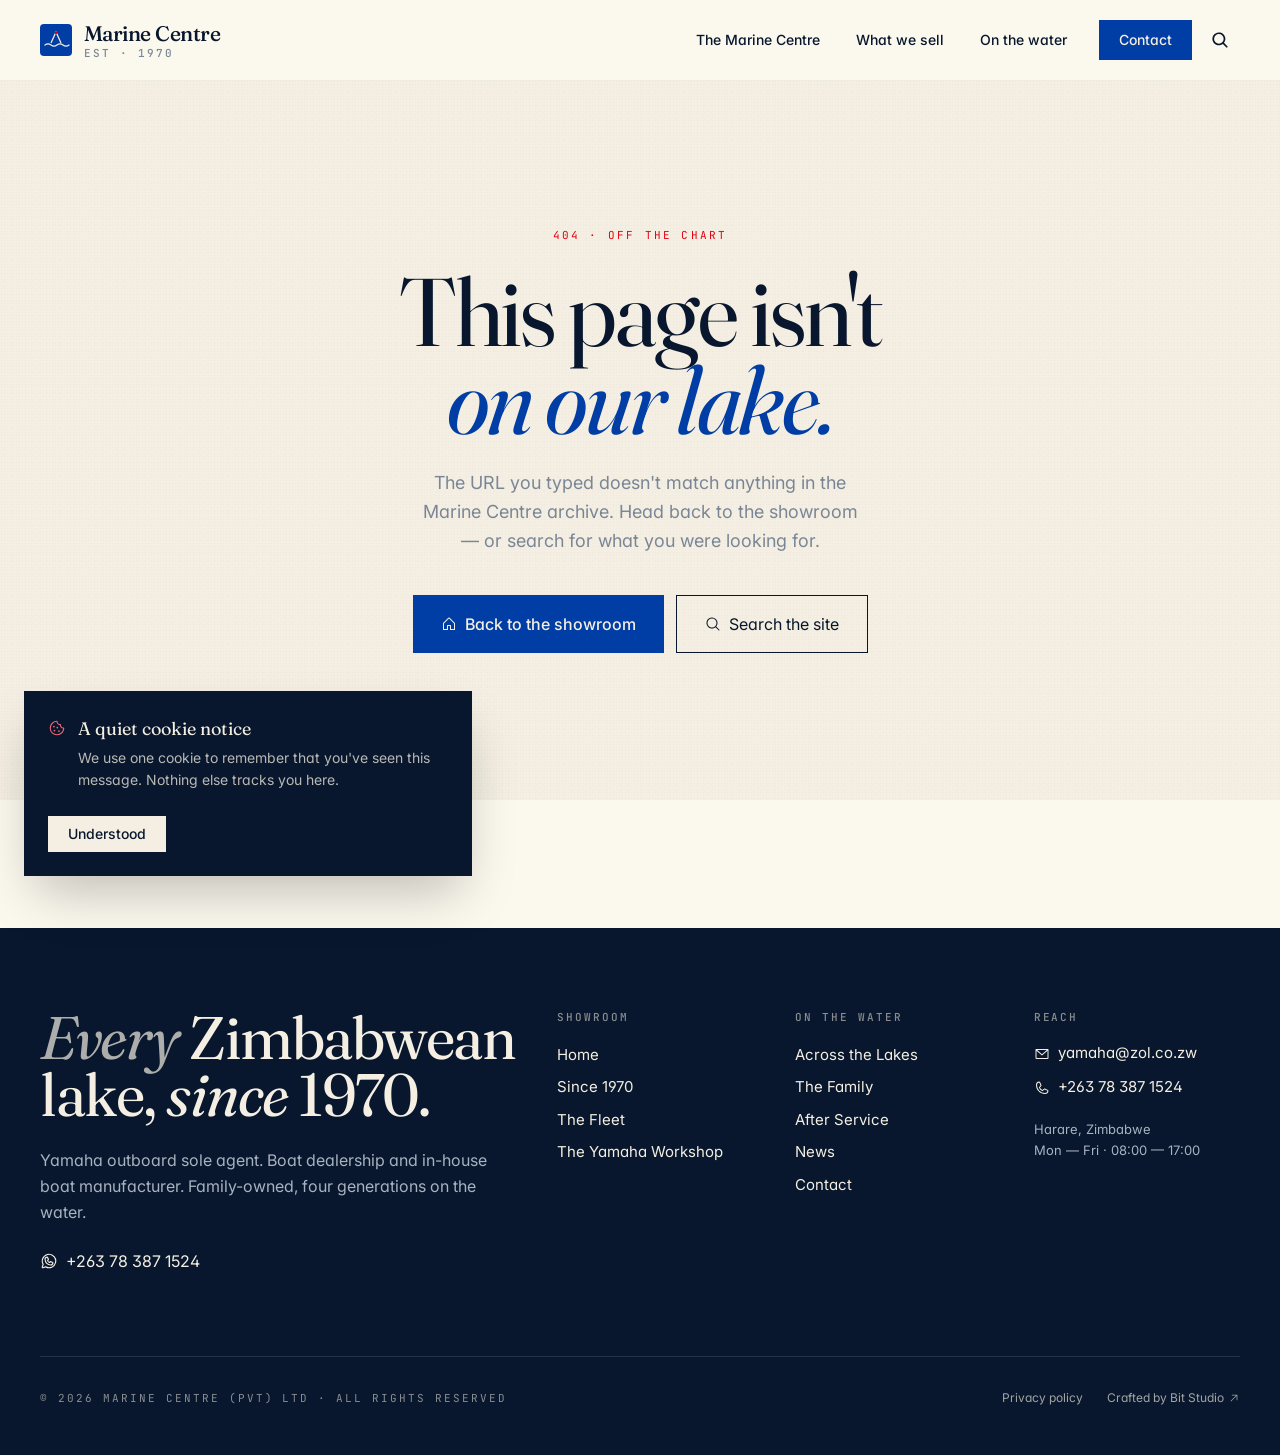
<file: index.html>
<!DOCTYPE html>
<html lang="en">
  <head>
    <meta charset="UTF-8" />
    <link rel="icon" type="image/svg+xml" href="/favicon.svg" />
    <meta name="viewport" content="width=device-width, initial-scale=1.0, viewport-fit=cover" />
    <meta name="theme-color" content="#003DA5" />

    <title>Marine Centre — Yamaha Outboard Sole Agent & Boat Dealer | Since 1970 | Kariba · Chivero · Mazvikadei · Mutirikwi</title>
    <meta name="description" content="Family-owned since 1970. Zimbabwe's Yamaha outboard sole agent and boat dealer. Boats for every inland lake — Kariba, Mazvikadei, Chivero, Mutirikwi — built, sold and serviced under one roof." />
    <meta name="keywords" content="Marine Centre Zimbabwe, Yamaha outboard Zimbabwe, boat dealer Harare, Lake Kariba boats, fishing boats Zimbabwe, boat manufacturing Zimbabwe, outboard service Harare, Mazvikadei boats, Lake Chivero boats" />
    <meta name="author" content="Marine Centre (Pvt) Ltd" />
    <meta name="robots" content="index, follow" />

    <!-- Open Graph -->
    <meta property="og:type" content="website" />
    <meta property="og:site_name" content="Marine Centre" />
    <meta property="og:title" content="Marine Centre — Every Zimbabwean Lake, Since 1970" />
    <meta property="og:description" content="Yamaha outboard sole agent. Family-owned boat dealership and in-house boat manufacturer. Every Zim lake — Kariba, Chivero, Mazvikadei, Mutirikwi." />
    <meta property="og:image" content="https://images.unsplash.com/photo-1761539808561-54353d10a94a?auto=format&fit=crop&w=1200&q=80" />
    <meta property="og:url" content="https://marinecentre.co.zw" />

    <!-- Twitter -->
    <meta name="twitter:card" content="summary_large_image" />
    <meta name="twitter:title" content="Marine Centre — Yamaha Outboard Sole Agent, Since 1970" />
    <meta name="twitter:description" content="Family-owned boats for every Zim inland lake. Built, sold and serviced under one roof." />
    <meta name="twitter:image" content="https://images.unsplash.com/photo-1761539808561-54353d10a94a?auto=format&fit=crop&w=1200&q=80" />

    <!-- Preconnect fonts -->
    <link rel="preconnect" href="https://fonts.googleapis.com" />
    <link rel="preconnect" href="https://fonts.gstatic.com" crossorigin />
    <link href="https://fonts.googleapis.com/css2?family=Fraunces:ital,opsz,wght@0,9..144,300;0,9..144,400;0,9..144,500;0,9..144,600;0,9..144,700;1,9..144,400;1,9..144,500&family=Inter:wght@300;400;500;600;700&family=JetBrains+Mono:wght@400;500&display=swap" rel="stylesheet" />

    <!-- JSON-LD Structured Data -->
    <script type="application/ld+json">
      {
        "@context": "https://schema.org",
        "@type": "AutomotiveBusiness",
        "name": "Marine Centre",
        "alternateName": "Marine Centre (Pvt) Ltd",
        "url": "https://marinecentre.co.zw",
        "logo": "/favicon.svg",
        "description": "Family-owned since 1970. Yamaha outboard sole agent. Boat dealer and in-house boat manufacturer serving every Zimbabwean inland lake.",
        "foundingDate": "1970",
        "address": {
          "@type": "PostalAddress",
          "addressLocality": "Harare",
          "addressCountry": "ZW"
        },
        "telephone": "+263783871524",
        "email": "yamaha@zol.co.zw",
        "areaServed": [
          { "@type": "Place", "name": "Lake Kariba" },
          { "@type": "Place", "name": "Lake Chivero" },
          { "@type": "Place", "name": "Lake Mazvikadei" },
          { "@type": "Place", "name": "Lake Mutirikwi" }
        ]
      }
    </script>
    <script type="module" crossorigin src="/assets/index-BqfoINPs.js"></script>
    <link rel="stylesheet" crossorigin href="/assets/index-CmX9OqtF.css">
  </head>
  <body>
    <div id="root"></div>
  </body>
</html>
</file>
<file: assets/index-CmX9OqtF.css>
/*! tailwindcss v4.3.0 | MIT License | https://tailwindcss.com */@layer properties{@supports (((-webkit-hyphens:none)) and (not (margin-trim:inline))) or ((-moz-orient:inline) and (not (color:rgb(from red r g b)))){*,:before,:after,::backdrop{--tw-rotate-x:initial;--tw-rotate-y:initial;--tw-rotate-z:initial;--tw-skew-x:initial;--tw-skew-y:initial;--tw-space-y-reverse:0;--tw-border-style:solid;--tw-gradient-position:initial;--tw-gradient-from:#0000;--tw-gradient-via:#0000;--tw-gradient-to:#0000;--tw-gradient-stops:initial;--tw-gradient-via-stops:initial;--tw-gradient-from-position:0%;--tw-gradient-via-position:50%;--tw-gradient-to-position:100%;--tw-leading:initial;--tw-font-weight:initial;--tw-tracking:initial;--tw-shadow:0 0 #0000;--tw-shadow-color:initial;--tw-shadow-alpha:100%;--tw-inset-shadow:0 0 #0000;--tw-inset-shadow-color:initial;--tw-inset-shadow-alpha:100%;--tw-ring-color:initial;--tw-ring-shadow:0 0 #0000;--tw-inset-ring-color:initial;--tw-inset-ring-shadow:0 0 #0000;--tw-ring-inset:initial;--tw-ring-offset-width:0px;--tw-ring-offset-color:#fff;--tw-ring-offset-shadow:0 0 #0000;--tw-outline-style:solid;--tw-backdrop-blur:initial;--tw-backdrop-brightness:initial;--tw-backdrop-contrast:initial;--tw-backdrop-grayscale:initial;--tw-backdrop-hue-rotate:initial;--tw-backdrop-invert:initial;--tw-backdrop-opacity:initial;--tw-backdrop-saturate:initial;--tw-backdrop-sepia:initial;--tw-duration:initial;--tw-scale-x:1;--tw-scale-y:1;--tw-scale-z:1}}}@layer theme{:root,:host{--font-sans:"Inter", system-ui, -apple-system, sans-serif;--font-mono:"JetBrains Mono", ui-monospace, "SF Mono", Menlo, monospace;--color-black:#000;--color-white:#fff;--spacing:.25rem;--container-sm:24rem;--container-md:28rem;--container-xl:36rem;--container-2xl:42rem;--container-3xl:48rem;--container-4xl:56rem;--container-5xl:64rem;--text-sm:.875rem;--text-sm--line-height:calc(1.25 / .875);--text-base:1rem;--text-base--line-height: 1.5 ;--text-lg:1.125rem;--text-lg--line-height:calc(1.75 / 1.125);--text-xl:1.25rem;--text-xl--line-height:calc(1.75 / 1.25);--text-2xl:1.5rem;--text-2xl--line-height:calc(2 / 1.5);--text-3xl:1.875rem;--text-3xl--line-height: 1.2 ;--text-4xl:2.25rem;--text-4xl--line-height:calc(2.5 / 2.25);--text-5xl:3rem;--text-5xl--line-height:1;--text-6xl:3.75rem;--text-6xl--line-height:1;--text-7xl:4.5rem;--text-7xl--line-height:1;--text-8xl:6rem;--text-8xl--line-height:1;--font-weight-medium:500;--tracking-tight:-.025em;--leading-tight:1.25;--leading-relaxed:1.625;--radius-sm:.25rem;--blur-sm:8px;--blur-md:12px;--default-transition-duration:.15s;--default-transition-timing-function:cubic-bezier(.4, 0, .2, 1);--default-font-family:var(--font-sans);--default-mono-font-family:var(--font-mono);--color-ink:#08172d;--color-navy:#003da5;--color-navy-2:#0a2a6e;--color-red:#e60012;--color-red-soft:#f26478;--color-cream:#f4efe2;--color-paper:#fbf8ee;--color-steel:#7a8696;--color-steel-2:#a8b2c0;--font-display:"Fraunces", "Times New Roman", serif}}@layer base{*,:after,:before,::backdrop{box-sizing:border-box;border:0 solid;margin:0;padding:0}::file-selector-button{box-sizing:border-box;border:0 solid;margin:0;padding:0}html,:host{-webkit-text-size-adjust:100%;-moz-tab-size:4;tab-size:4;line-height:1.5;font-family:var(--default-font-family,ui-sans-serif, system-ui, sans-serif, "Apple Color Emoji", "Segoe UI Emoji", "Segoe UI Symbol", "Noto Color Emoji");font-feature-settings:var(--default-font-feature-settings,normal);font-variation-settings:var(--default-font-variation-settings,normal);-webkit-tap-highlight-color:transparent}hr{height:0;color:inherit;border-top-width:1px}abbr:where([title]){-webkit-text-decoration:underline dotted;text-decoration:underline dotted}h1,h2,h3,h4,h5,h6{font-size:inherit;font-weight:inherit}a{color:inherit;-webkit-text-decoration:inherit;text-decoration:inherit}b,strong{font-weight:bolder}code,kbd,samp,pre{font-family:var(--default-mono-font-family,ui-monospace, SFMono-Regular, Menlo, Monaco, Consolas, "Liberation Mono", "Courier New", monospace);font-feature-settings:var(--default-mono-font-feature-settings,normal);font-variation-settings:var(--default-mono-font-variation-settings,normal);font-size:1em}small{font-size:80%}sub,sup{vertical-align:baseline;font-size:75%;line-height:0;position:relative}sub{bottom:-.25em}sup{top:-.5em}table{text-indent:0;border-color:inherit;border-collapse:collapse}:-moz-focusring{outline:auto}progress{vertical-align:baseline}summary{display:list-item}ol,ul,menu{list-style:none}img,svg,video,canvas,audio,iframe,embed,object{vertical-align:middle;display:block}img,video{max-width:100%;height:auto}button,input,select,optgroup,textarea{font:inherit;font-feature-settings:inherit;font-variation-settings:inherit;letter-spacing:inherit;color:inherit;opacity:1;background-color:#0000;border-radius:0}::file-selector-button{font:inherit;font-feature-settings:inherit;font-variation-settings:inherit;letter-spacing:inherit;color:inherit;opacity:1;background-color:#0000;border-radius:0}:where(select:is([multiple],[size])) optgroup{font-weight:bolder}:where(select:is([multiple],[size])) optgroup option{padding-inline-start:20px}::file-selector-button{margin-inline-end:4px}::placeholder{opacity:1}@supports (not ((-webkit-appearance:-apple-pay-button))) or (contain-intrinsic-size:1px){::placeholder{color:currentColor}@supports (color:color-mix(in lab,red,red)){::placeholder{color:color-mix(in oklab,currentcolor 50%,transparent)}}}textarea{resize:vertical}::-webkit-search-decoration{-webkit-appearance:none}::-webkit-date-and-time-value{min-height:1lh;text-align:inherit}::-webkit-datetime-edit{display:inline-flex}::-webkit-datetime-edit-fields-wrapper{padding:0}::-webkit-datetime-edit{padding-block:0}::-webkit-datetime-edit-year-field{padding-block:0}::-webkit-datetime-edit-month-field{padding-block:0}::-webkit-datetime-edit-day-field{padding-block:0}::-webkit-datetime-edit-hour-field{padding-block:0}::-webkit-datetime-edit-minute-field{padding-block:0}::-webkit-datetime-edit-second-field{padding-block:0}::-webkit-datetime-edit-millisecond-field{padding-block:0}::-webkit-datetime-edit-meridiem-field{padding-block:0}::-webkit-calendar-picker-indicator{line-height:1}:-moz-ui-invalid{box-shadow:none}button,input:where([type=button],[type=reset],[type=submit]){-webkit-appearance:button;-moz-appearance:button;appearance:button}::file-selector-button{-webkit-appearance:button;-moz-appearance:button;appearance:button}::-webkit-inner-spin-button{height:auto}::-webkit-outer-spin-button{height:auto}[hidden]:where(:not([hidden=until-found])){display:none!important}html{scroll-behavior:smooth;-webkit-text-size-adjust:100%}body{font-family:var(--font-sans);color:var(--color-ink);background:var(--color-paper);font-feature-settings:"ss01","cv11";-webkit-font-smoothing:antialiased}h1,h2,h3,h4,h5{font-family:var(--font-display);letter-spacing:-.015em;font-feature-settings:"ss01"}::selection{background:var(--color-navy);color:var(--color-cream)}}@layer components;@layer utilities{.pointer-events-none{pointer-events:none}.visible{visibility:visible}.absolute{position:absolute}.fixed{position:fixed}.relative{position:relative}.static{position:static}.sticky{position:sticky}.inset-0{inset:calc(var(--spacing) * 0)}.top-0{top:calc(var(--spacing) * 0)}.top-2{top:calc(var(--spacing) * 2)}.top-12{top:calc(var(--spacing) * 12)}.top-full{top:100%}.right-0{right:calc(var(--spacing) * 0)}.right-4{right:calc(var(--spacing) * 4)}.right-6{right:calc(var(--spacing) * 6)}.right-12{right:calc(var(--spacing) * 12)}.bottom-0{bottom:calc(var(--spacing) * 0)}.bottom-4{bottom:calc(var(--spacing) * 4)}.bottom-6{bottom:calc(var(--spacing) * 6)}.-left-12{left:calc(var(--spacing) * -12)}.-left-\[44px\]{left:-44px}.left-0{left:calc(var(--spacing) * 0)}.left-4{left:calc(var(--spacing) * 4)}.z-0{z-index:0}.z-10{z-index:10}.z-20{z-index:20}.z-40{z-index:40}.z-50{z-index:50}.z-\[60\]{z-index:60}.z-\[70\]{z-index:70}.order-1{order:1}.order-2{order:2}.col-span-2{grid-column:span 2/span 2}.mx-2{margin-inline:calc(var(--spacing) * 2)}.mx-auto{margin-inline:auto}.mt-0\.5{margin-top:calc(var(--spacing) * .5)}.mt-1{margin-top:calc(var(--spacing) * 1)}.mt-2{margin-top:calc(var(--spacing) * 2)}.mt-3{margin-top:calc(var(--spacing) * 3)}.mt-4{margin-top:calc(var(--spacing) * 4)}.mt-6{margin-top:calc(var(--spacing) * 6)}.mt-8{margin-top:calc(var(--spacing) * 8)}.mt-10{margin-top:calc(var(--spacing) * 10)}.mt-12{margin-top:calc(var(--spacing) * 12)}.mt-20{margin-top:calc(var(--spacing) * 20)}.mt-32{margin-top:calc(var(--spacing) * 32)}.mt-\[1px\]{margin-top:1px}.mt-\[2px\]{margin-top:2px}.mb-1{margin-bottom:calc(var(--spacing) * 1)}.mb-1\.5{margin-bottom:calc(var(--spacing) * 1.5)}.mb-2{margin-bottom:calc(var(--spacing) * 2)}.mb-3{margin-bottom:calc(var(--spacing) * 3)}.mb-4{margin-bottom:calc(var(--spacing) * 4)}.mb-5{margin-bottom:calc(var(--spacing) * 5)}.mb-6{margin-bottom:calc(var(--spacing) * 6)}.mb-8{margin-bottom:calc(var(--spacing) * 8)}.mb-10{margin-bottom:calc(var(--spacing) * 10)}.mb-12{margin-bottom:calc(var(--spacing) * 12)}.mb-16{margin-bottom:calc(var(--spacing) * 16)}.mb-20{margin-bottom:calc(var(--spacing) * 20)}.ml-1{margin-left:calc(var(--spacing) * 1)}.ml-3{margin-left:calc(var(--spacing) * 3)}.line-clamp-3{-webkit-line-clamp:3;-webkit-box-orient:vertical;display:-webkit-box;overflow:hidden}.block{display:block}.flex{display:flex}.grid{display:grid}.hidden{display:none}.inline-block{display:inline-block}.inline-flex{display:inline-flex}.table{display:table}.aspect-\[4\/3\]{aspect-ratio:4/3}.aspect-\[4\/5\]{aspect-ratio:4/5}.aspect-\[5\/4\]{aspect-ratio:5/4}.aspect-\[16\/9\]{aspect-ratio:16/9}.aspect-\[16\/10\]{aspect-ratio:16/10}.aspect-\[16\/11\]{aspect-ratio:16/11}.h-3{height:calc(var(--spacing) * 3)}.h-10{height:calc(var(--spacing) * 10)}.h-12{height:calc(var(--spacing) * 12)}.h-\[2px\]{height:2px}.h-\[68px\]{height:68px}.h-full{height:100%}.h-px{height:1px}.max-h-\[60vh\]{max-height:60vh}.max-h-\[85vh\]{max-height:85vh}.min-h-\[60vh\]{min-height:60vh}.min-h-\[80vh\]{min-height:80vh}.min-h-\[100vh\]{min-height:100vh}.min-h-\[320px\]{min-height:320px}.min-h-\[500px\]{min-height:500px}.min-h-screen{min-height:100vh}.w-3{width:calc(var(--spacing) * 3)}.w-8{width:calc(var(--spacing) * 8)}.w-10{width:calc(var(--spacing) * 10)}.w-12{width:calc(var(--spacing) * 12)}.w-full{width:100%}.w-px{width:1px}.max-w-2xl{max-width:var(--container-2xl)}.max-w-3xl{max-width:var(--container-3xl)}.max-w-4xl{max-width:var(--container-4xl)}.max-w-5xl{max-width:var(--container-5xl)}.max-w-\[1100px\]{max-width:1100px}.max-w-\[1300px\]{max-width:1300px}.max-w-\[1500px\]{max-width:1500px}.max-w-md{max-width:var(--container-md)}.max-w-sm{max-width:var(--container-sm)}.max-w-xl{max-width:var(--container-xl)}.min-w-\[280px\]{min-width:280px}.flex-1{flex:1}.flex-shrink-0{flex-shrink:0}.transform{transform:var(--tw-rotate-x,) var(--tw-rotate-y,) var(--tw-rotate-z,) var(--tw-skew-x,) var(--tw-skew-y,)}.cursor-pointer{cursor:pointer}.resize-y{resize:vertical}.scroll-mt-32{scroll-margin-top:calc(var(--spacing) * 32)}.grid-cols-2{grid-template-columns:repeat(2,minmax(0,1fr))}.flex-col{flex-direction:column}.flex-wrap{flex-wrap:wrap}.items-center{align-items:center}.items-end{align-items:flex-end}.items-start{align-items:flex-start}.justify-between{justify-content:space-between}.justify-center{justify-content:center}.justify-end{justify-content:flex-end}.gap-0{gap:calc(var(--spacing) * 0)}.gap-1{gap:calc(var(--spacing) * 1)}.gap-1\.5{gap:calc(var(--spacing) * 1.5)}.gap-2{gap:calc(var(--spacing) * 2)}.gap-3{gap:calc(var(--spacing) * 3)}.gap-4{gap:calc(var(--spacing) * 4)}.gap-6{gap:calc(var(--spacing) * 6)}.gap-8{gap:calc(var(--spacing) * 8)}.gap-10{gap:calc(var(--spacing) * 10)}.gap-px{gap:1px}:where(.space-y-1>:not(:last-child)){--tw-space-y-reverse:0;margin-block-start:calc(calc(var(--spacing) * 1) * var(--tw-space-y-reverse));margin-block-end:calc(calc(var(--spacing) * 1) * calc(1 - var(--tw-space-y-reverse)))}:where(.space-y-2>:not(:last-child)){--tw-space-y-reverse:0;margin-block-start:calc(calc(var(--spacing) * 2) * var(--tw-space-y-reverse));margin-block-end:calc(calc(var(--spacing) * 2) * calc(1 - var(--tw-space-y-reverse)))}:where(.space-y-3>:not(:last-child)){--tw-space-y-reverse:0;margin-block-start:calc(calc(var(--spacing) * 3) * var(--tw-space-y-reverse));margin-block-end:calc(calc(var(--spacing) * 3) * calc(1 - var(--tw-space-y-reverse)))}:where(.space-y-4>:not(:last-child)){--tw-space-y-reverse:0;margin-block-start:calc(calc(var(--spacing) * 4) * var(--tw-space-y-reverse));margin-block-end:calc(calc(var(--spacing) * 4) * calc(1 - var(--tw-space-y-reverse)))}:where(.space-y-5>:not(:last-child)){--tw-space-y-reverse:0;margin-block-start:calc(calc(var(--spacing) * 5) * var(--tw-space-y-reverse));margin-block-end:calc(calc(var(--spacing) * 5) * calc(1 - var(--tw-space-y-reverse)))}:where(.space-y-6>:not(:last-child)){--tw-space-y-reverse:0;margin-block-start:calc(calc(var(--spacing) * 6) * var(--tw-space-y-reverse));margin-block-end:calc(calc(var(--spacing) * 6) * calc(1 - var(--tw-space-y-reverse)))}:where(.space-y-20>:not(:last-child)){--tw-space-y-reverse:0;margin-block-start:calc(calc(var(--spacing) * 20) * var(--tw-space-y-reverse));margin-block-end:calc(calc(var(--spacing) * 20) * calc(1 - var(--tw-space-y-reverse)))}:where(.space-y-24>:not(:last-child)){--tw-space-y-reverse:0;margin-block-start:calc(calc(var(--spacing) * 24) * var(--tw-space-y-reverse));margin-block-end:calc(calc(var(--spacing) * 24) * calc(1 - var(--tw-space-y-reverse)))}.overflow-hidden{overflow:hidden}.overflow-x-auto{overflow-x:auto}.overflow-y-auto{overflow-y:auto}.rounded-full{border-radius:3.40282e38px}.rounded-sm{border-radius:var(--radius-sm)}.border{border-style:var(--tw-border-style);border-width:1px}.border-y{border-block-style:var(--tw-border-style);border-block-width:1px}.border-t{border-top-style:var(--tw-border-style);border-top-width:1px}.border-b{border-bottom-style:var(--tw-border-style);border-bottom-width:1px}.border-l-2{border-left-style:var(--tw-border-style);border-left-width:2px}.border-\[var\(--color-cream\)\]\/12{border-color:#f4efe21f}@supports (color:color-mix(in lab,red,red)){.border-\[var\(--color-cream\)\]\/12{border-color:color-mix(in oklab,var(--color-cream) 12%,transparent)}}.border-\[var\(--color-cream\)\]\/15{border-color:#f4efe226}@supports (color:color-mix(in lab,red,red)){.border-\[var\(--color-cream\)\]\/15{border-color:color-mix(in oklab,var(--color-cream) 15%,transparent)}}.border-\[var\(--color-cream\)\]\/40{border-color:#f4efe266}@supports (color:color-mix(in lab,red,red)){.border-\[var\(--color-cream\)\]\/40{border-color:color-mix(in oklab,var(--color-cream) 40%,transparent)}}.border-\[var\(--color-cream\)\]\/50{border-color:#f4efe280}@supports (color:color-mix(in lab,red,red)){.border-\[var\(--color-cream\)\]\/50{border-color:color-mix(in oklab,var(--color-cream) 50%,transparent)}}.border-\[var\(--color-ink\)\]{border-color:var(--color-ink)}.border-\[var\(--color-ink\)\]\/15{border-color:#08172d26}@supports (color:color-mix(in lab,red,red)){.border-\[var\(--color-ink\)\]\/15{border-color:color-mix(in oklab,var(--color-ink) 15%,transparent)}}.border-\[var\(--color-red\)\]{border-color:var(--color-red)}.border-black\/5{border-color:#0000000d}@supports (color:color-mix(in lab,red,red)){.border-black\/5{border-color:color-mix(in oklab,var(--color-black) 5%,transparent)}}.border-black\/8{border-color:#00000014}@supports (color:color-mix(in lab,red,red)){.border-black\/8{border-color:color-mix(in oklab,var(--color-black) 8%,transparent)}}.border-black\/10{border-color:#0000001a}@supports (color:color-mix(in lab,red,red)){.border-black\/10{border-color:color-mix(in oklab,var(--color-black) 10%,transparent)}}.border-black\/15{border-color:#00000026}@supports (color:color-mix(in lab,red,red)){.border-black\/15{border-color:color-mix(in oklab,var(--color-black) 15%,transparent)}}.bg-\[\#25D366\]{background-color:#25d366}.bg-\[var\(--color-cream\)\]{background-color:var(--color-cream)}.bg-\[var\(--color-cream\)\]\/10{background-color:#f4efe21a}@supports (color:color-mix(in lab,red,red)){.bg-\[var\(--color-cream\)\]\/10{background-color:color-mix(in oklab,var(--color-cream) 10%,transparent)}}.bg-\[var\(--color-ink\)\]{background-color:var(--color-ink)}.bg-\[var\(--color-ink\)\]\/20{background-color:#08172d33}@supports (color:color-mix(in lab,red,red)){.bg-\[var\(--color-ink\)\]\/20{background-color:color-mix(in oklab,var(--color-ink) 20%,transparent)}}.bg-\[var\(--color-ink\)\]\/72{background-color:#08172db8}@supports (color:color-mix(in lab,red,red)){.bg-\[var\(--color-ink\)\]\/72{background-color:color-mix(in oklab,var(--color-ink) 72%,transparent)}}.bg-\[var\(--color-navy\)\]{background-color:var(--color-navy)}.bg-\[var\(--color-navy\)\]\/70{background-color:#003da5b3}@supports (color:color-mix(in lab,red,red)){.bg-\[var\(--color-navy\)\]\/70{background-color:color-mix(in oklab,var(--color-navy) 70%,transparent)}}.bg-\[var\(--color-navy-2\)\]{background-color:var(--color-navy-2)}.bg-\[var\(--color-paper\)\]{background-color:var(--color-paper)}.bg-\[var\(--color-paper\)\]\/95{background-color:#fbf8eef2}@supports (color:color-mix(in lab,red,red)){.bg-\[var\(--color-paper\)\]\/95{background-color:color-mix(in oklab,var(--color-paper) 95%,transparent)}}.bg-\[var\(--color-red\)\]{background-color:var(--color-red)}.bg-\[var\(--color-red-soft\)\]{background-color:var(--color-red-soft)}.bg-black\/8{background-color:#00000014}@supports (color:color-mix(in lab,red,red)){.bg-black\/8{background-color:color-mix(in oklab,var(--color-black) 8%,transparent)}}.bg-black\/10{background-color:#0000001a}@supports (color:color-mix(in lab,red,red)){.bg-black\/10{background-color:color-mix(in oklab,var(--color-black) 10%,transparent)}}.bg-black\/70{background-color:#000000b3}@supports (color:color-mix(in lab,red,red)){.bg-black\/70{background-color:color-mix(in oklab,var(--color-black) 70%,transparent)}}.bg-transparent{background-color:#0000}.bg-white{background-color:var(--color-white)}.bg-gradient-to-b{--tw-gradient-position:to bottom in oklab;background-image:linear-gradient(var(--tw-gradient-stops))}.bg-gradient-to-r{--tw-gradient-position:to right in oklab;background-image:linear-gradient(var(--tw-gradient-stops))}.bg-gradient-to-t{--tw-gradient-position:to top in oklab;background-image:linear-gradient(var(--tw-gradient-stops))}.from-\[var\(--color-ink\)\]{--tw-gradient-from:var(--color-ink);--tw-gradient-stops:var(--tw-gradient-via-stops,var(--tw-gradient-position), var(--tw-gradient-from) var(--tw-gradient-from-position), var(--tw-gradient-to) var(--tw-gradient-to-position))}.from-\[var\(--color-ink\)\]\/40{--tw-gradient-from:#08172d66}@supports (color:color-mix(in lab,red,red)){.from-\[var\(--color-ink\)\]\/40{--tw-gradient-from:color-mix(in oklab, var(--color-ink) 40%, transparent)}}.from-\[var\(--color-ink\)\]\/40{--tw-gradient-stops:var(--tw-gradient-via-stops,var(--tw-gradient-position), var(--tw-gradient-from) var(--tw-gradient-from-position), var(--tw-gradient-to) var(--tw-gradient-to-position))}.from-\[var\(--color-ink\)\]\/95{--tw-gradient-from:#08172df2}@supports (color:color-mix(in lab,red,red)){.from-\[var\(--color-ink\)\]\/95{--tw-gradient-from:color-mix(in oklab, var(--color-ink) 95%, transparent)}}.from-\[var\(--color-ink\)\]\/95{--tw-gradient-stops:var(--tw-gradient-via-stops,var(--tw-gradient-position), var(--tw-gradient-from) var(--tw-gradient-from-position), var(--tw-gradient-to) var(--tw-gradient-to-position))}.from-\[var\(--color-red\)\]\/80{--tw-gradient-from:#e60012cc}@supports (color:color-mix(in lab,red,red)){.from-\[var\(--color-red\)\]\/80{--tw-gradient-from:color-mix(in oklab, var(--color-red) 80%, transparent)}}.from-\[var\(--color-red\)\]\/80{--tw-gradient-stops:var(--tw-gradient-via-stops,var(--tw-gradient-position), var(--tw-gradient-from) var(--tw-gradient-from-position), var(--tw-gradient-to) var(--tw-gradient-to-position))}.via-\[var\(--color-ink\)\]\/40{--tw-gradient-via:#08172d66}@supports (color:color-mix(in lab,red,red)){.via-\[var\(--color-ink\)\]\/40{--tw-gradient-via:color-mix(in oklab, var(--color-ink) 40%, transparent)}}.via-\[var\(--color-ink\)\]\/40{--tw-gradient-via-stops:var(--tw-gradient-position), var(--tw-gradient-from) var(--tw-gradient-from-position), var(--tw-gradient-via) var(--tw-gradient-via-position), var(--tw-gradient-to) var(--tw-gradient-to-position);--tw-gradient-stops:var(--tw-gradient-via-stops)}.via-\[var\(--color-ink\)\]\/55{--tw-gradient-via:#08172d8c}@supports (color:color-mix(in lab,red,red)){.via-\[var\(--color-ink\)\]\/55{--tw-gradient-via:color-mix(in oklab, var(--color-ink) 55%, transparent)}}.via-\[var\(--color-ink\)\]\/55{--tw-gradient-via-stops:var(--tw-gradient-position), var(--tw-gradient-from) var(--tw-gradient-from-position), var(--tw-gradient-via) var(--tw-gradient-via-position), var(--tw-gradient-to) var(--tw-gradient-to-position);--tw-gradient-stops:var(--tw-gradient-via-stops)}.via-\[var\(--color-red\)\]\/40{--tw-gradient-via:#e6001266}@supports (color:color-mix(in lab,red,red)){.via-\[var\(--color-red\)\]\/40{--tw-gradient-via:color-mix(in oklab, var(--color-red) 40%, transparent)}}.via-\[var\(--color-red\)\]\/40{--tw-gradient-via-stops:var(--tw-gradient-position), var(--tw-gradient-from) var(--tw-gradient-from-position), var(--tw-gradient-via) var(--tw-gradient-via-position), var(--tw-gradient-to) var(--tw-gradient-to-position);--tw-gradient-stops:var(--tw-gradient-via-stops)}.to-\[var\(--color-ink\)\]\/15{--tw-gradient-to:#08172d26}@supports (color:color-mix(in lab,red,red)){.to-\[var\(--color-ink\)\]\/15{--tw-gradient-to:color-mix(in oklab, var(--color-ink) 15%, transparent)}}.to-\[var\(--color-ink\)\]\/15{--tw-gradient-stops:var(--tw-gradient-via-stops,var(--tw-gradient-position), var(--tw-gradient-from) var(--tw-gradient-from-position), var(--tw-gradient-to) var(--tw-gradient-to-position))}.to-\[var\(--color-ink\)\]\/30{--tw-gradient-to:#08172d4d}@supports (color:color-mix(in lab,red,red)){.to-\[var\(--color-ink\)\]\/30{--tw-gradient-to:color-mix(in oklab, var(--color-ink) 30%, transparent)}}.to-\[var\(--color-ink\)\]\/30{--tw-gradient-stops:var(--tw-gradient-via-stops,var(--tw-gradient-position), var(--tw-gradient-from) var(--tw-gradient-from-position), var(--tw-gradient-to) var(--tw-gradient-to-position))}.to-\[var\(--color-ink\)\]\/95{--tw-gradient-to:#08172df2}@supports (color:color-mix(in lab,red,red)){.to-\[var\(--color-ink\)\]\/95{--tw-gradient-to:color-mix(in oklab, var(--color-ink) 95%, transparent)}}.to-\[var\(--color-ink\)\]\/95{--tw-gradient-stops:var(--tw-gradient-via-stops,var(--tw-gradient-position), var(--tw-gradient-from) var(--tw-gradient-from-position), var(--tw-gradient-to) var(--tw-gradient-to-position))}.to-transparent{--tw-gradient-to:transparent;--tw-gradient-stops:var(--tw-gradient-via-stops,var(--tw-gradient-position), var(--tw-gradient-from) var(--tw-gradient-from-position), var(--tw-gradient-to) var(--tw-gradient-to-position))}.object-cover{object-fit:cover}.object-center{object-position:center}.p-1{padding:calc(var(--spacing) * 1)}.p-5{padding:calc(var(--spacing) * 5)}.p-6{padding:calc(var(--spacing) * 6)}.p-7{padding:calc(var(--spacing) * 7)}.p-8{padding:calc(var(--spacing) * 8)}.p-10{padding:calc(var(--spacing) * 10)}.px-4{padding-inline:calc(var(--spacing) * 4)}.px-5{padding-inline:calc(var(--spacing) * 5)}.px-6{padding-inline:calc(var(--spacing) * 6)}.px-7{padding-inline:calc(var(--spacing) * 7)}.py-2{padding-block:calc(var(--spacing) * 2)}.py-2\.5{padding-block:calc(var(--spacing) * 2.5)}.py-3{padding-block:calc(var(--spacing) * 3)}.py-3\.5{padding-block:calc(var(--spacing) * 3.5)}.py-4{padding-block:calc(var(--spacing) * 4)}.py-6{padding-block:calc(var(--spacing) * 6)}.py-8{padding-block:calc(var(--spacing) * 8)}.py-12{padding-block:calc(var(--spacing) * 12)}.py-14{padding-block:calc(var(--spacing) * 14)}.py-16{padding-block:calc(var(--spacing) * 16)}.py-20{padding-block:calc(var(--spacing) * 20)}.py-24{padding-block:calc(var(--spacing) * 24)}.pt-2{padding-top:calc(var(--spacing) * 2)}.pt-3{padding-top:calc(var(--spacing) * 3)}.pt-8{padding-top:calc(var(--spacing) * 8)}.pt-12{padding-top:calc(var(--spacing) * 12)}.pt-16{padding-top:calc(var(--spacing) * 16)}.pt-20{padding-top:calc(var(--spacing) * 20)}.pt-24{padding-top:calc(var(--spacing) * 24)}.pt-32{padding-top:calc(var(--spacing) * 32)}.pt-\[10vh\]{padding-top:10vh}.pt-\[68px\]{padding-top:68px}.pb-2{padding-bottom:calc(var(--spacing) * 2)}.pb-12{padding-bottom:calc(var(--spacing) * 12)}.pb-16{padding-bottom:calc(var(--spacing) * 16)}.pb-20{padding-bottom:calc(var(--spacing) * 20)}.pl-5{padding-left:calc(var(--spacing) * 5)}.pl-12{padding-left:calc(var(--spacing) * 12)}.text-center{text-align:center}.text-left{text-align:left}.text-right{text-align:right}.text-2xl{font-size:var(--text-2xl);line-height:var(--tw-leading,var(--text-2xl--line-height))}.text-3xl{font-size:var(--text-3xl);line-height:var(--tw-leading,var(--text-3xl--line-height))}.text-4xl{font-size:var(--text-4xl);line-height:var(--tw-leading,var(--text-4xl--line-height))}.text-5xl{font-size:var(--text-5xl);line-height:var(--tw-leading,var(--text-5xl--line-height))}.text-6xl{font-size:var(--text-6xl);line-height:var(--tw-leading,var(--text-6xl--line-height))}.text-base{font-size:var(--text-base);line-height:var(--tw-leading,var(--text-base--line-height))}.text-lg{font-size:var(--text-lg);line-height:var(--tw-leading,var(--text-lg--line-height))}.text-sm{font-size:var(--text-sm);line-height:var(--tw-leading,var(--text-sm--line-height))}.text-xl{font-size:var(--text-xl);line-height:var(--tw-leading,var(--text-xl--line-height))}.text-\[10px\]{font-size:10px}.text-\[11px\]{font-size:11px}.text-\[12px\]{font-size:12px}.text-\[13px\]{font-size:13px}.text-\[14px\]{font-size:14px}.text-\[15px\]{font-size:15px}.text-\[17px\]{font-size:17px}.text-\[19px\]{font-size:19px}.text-\[44px\]{font-size:44px}.leading-\[0\.88\]{--tw-leading:.88;line-height:.88}.leading-\[0\.92\]{--tw-leading:.92;line-height:.92}.leading-\[0\.95\]{--tw-leading:.95;line-height:.95}.leading-\[1\.2\]{--tw-leading:1.2;line-height:1.2}.leading-\[1\.05\]{--tw-leading:1.05;line-height:1.05}.leading-\[1\.25\]{--tw-leading:1.25;line-height:1.25}.leading-none{--tw-leading:1;line-height:1}.leading-relaxed{--tw-leading:var(--leading-relaxed);line-height:var(--leading-relaxed)}.leading-tight{--tw-leading:var(--leading-tight);line-height:var(--leading-tight)}.font-medium{--tw-font-weight:var(--font-weight-medium);font-weight:var(--font-weight-medium)}.tracking-\[0\.2em\]{--tw-tracking:.2em;letter-spacing:.2em}.tracking-\[0\.12em\]{--tw-tracking:.12em;letter-spacing:.12em}.tracking-\[0\.15em\]{--tw-tracking:.15em;letter-spacing:.15em}.tracking-\[0\.16em\]{--tw-tracking:.16em;letter-spacing:.16em}.tracking-\[0\.18em\]{--tw-tracking:.18em;letter-spacing:.18em}.tracking-tight{--tw-tracking:var(--tracking-tight);letter-spacing:var(--tracking-tight)}.break-all{word-break:break-all}.text-\[var\(--color-cream\)\]{color:var(--color-cream)}.text-\[var\(--color-cream\)\]\/55{color:#f4efe28c}@supports (color:color-mix(in lab,red,red)){.text-\[var\(--color-cream\)\]\/55{color:color-mix(in oklab,var(--color-cream) 55%,transparent)}}.text-\[var\(--color-cream\)\]\/65{color:#f4efe2a6}@supports (color:color-mix(in lab,red,red)){.text-\[var\(--color-cream\)\]\/65{color:color-mix(in oklab,var(--color-cream) 65%,transparent)}}.text-\[var\(--color-cream\)\]\/70{color:#f4efe2b3}@supports (color:color-mix(in lab,red,red)){.text-\[var\(--color-cream\)\]\/70{color:color-mix(in oklab,var(--color-cream) 70%,transparent)}}.text-\[var\(--color-cream\)\]\/75{color:#f4efe2bf}@supports (color:color-mix(in lab,red,red)){.text-\[var\(--color-cream\)\]\/75{color:color-mix(in oklab,var(--color-cream) 75%,transparent)}}.text-\[var\(--color-cream\)\]\/80{color:#f4efe2cc}@supports (color:color-mix(in lab,red,red)){.text-\[var\(--color-cream\)\]\/80{color:color-mix(in oklab,var(--color-cream) 80%,transparent)}}.text-\[var\(--color-cream\)\]\/85{color:#f4efe2d9}@supports (color:color-mix(in lab,red,red)){.text-\[var\(--color-cream\)\]\/85{color:color-mix(in oklab,var(--color-cream) 85%,transparent)}}.text-\[var\(--color-cream\)\]\/95{color:#f4efe2f2}@supports (color:color-mix(in lab,red,red)){.text-\[var\(--color-cream\)\]\/95{color:color-mix(in oklab,var(--color-cream) 95%,transparent)}}.text-\[var\(--color-ink\)\]{color:var(--color-ink)}.text-\[var\(--color-navy\)\]{color:var(--color-navy)}.text-\[var\(--color-red\)\]{color:var(--color-red)}.text-\[var\(--color-red-soft\)\]{color:var(--color-red-soft)}.text-\[var\(--color-steel\)\]{color:var(--color-steel)}.text-\[var\(--color-steel-2\)\]{color:var(--color-steel-2)}.text-white{color:var(--color-white)}.uppercase{text-transform:uppercase}.italic{font-style:italic}.underline{text-decoration-line:underline}.opacity-0{opacity:0}.opacity-50{opacity:.5}.opacity-60{opacity:.6}.opacity-\[0\.05\]{opacity:.05}.opacity-\[0\.18\]{opacity:.18}.shadow-2xl{--tw-shadow:0 25px 50px -12px var(--tw-shadow-color,#00000040);box-shadow:var(--tw-inset-shadow),var(--tw-inset-ring-shadow),var(--tw-ring-offset-shadow),var(--tw-ring-shadow),var(--tw-shadow)}.shadow-lg{--tw-shadow:0 10px 15px -3px var(--tw-shadow-color,#0000001a), 0 4px 6px -4px var(--tw-shadow-color,#0000001a);box-shadow:var(--tw-inset-shadow),var(--tw-inset-ring-shadow),var(--tw-ring-offset-shadow),var(--tw-ring-shadow),var(--tw-shadow)}.shadow-xl{--tw-shadow:0 20px 25px -5px var(--tw-shadow-color,#0000001a), 0 8px 10px -6px var(--tw-shadow-color,#0000001a);box-shadow:var(--tw-inset-shadow),var(--tw-inset-ring-shadow),var(--tw-ring-offset-shadow),var(--tw-ring-shadow),var(--tw-shadow)}.ring{--tw-ring-shadow:var(--tw-ring-inset,) 0 0 0 calc(1px + var(--tw-ring-offset-width)) var(--tw-ring-color,currentcolor);box-shadow:var(--tw-inset-shadow),var(--tw-inset-ring-shadow),var(--tw-ring-offset-shadow),var(--tw-ring-shadow),var(--tw-shadow)}.outline{outline-style:var(--tw-outline-style);outline-width:1px}.backdrop-blur-md{--tw-backdrop-blur:blur(var(--blur-md));-webkit-backdrop-filter:var(--tw-backdrop-blur,) var(--tw-backdrop-brightness,) var(--tw-backdrop-contrast,) var(--tw-backdrop-grayscale,) var(--tw-backdrop-hue-rotate,) var(--tw-backdrop-invert,) var(--tw-backdrop-opacity,) var(--tw-backdrop-saturate,) var(--tw-backdrop-sepia,);backdrop-filter:var(--tw-backdrop-blur,) var(--tw-backdrop-brightness,) var(--tw-backdrop-contrast,) var(--tw-backdrop-grayscale,) var(--tw-backdrop-hue-rotate,) var(--tw-backdrop-invert,) var(--tw-backdrop-opacity,) var(--tw-backdrop-saturate,) var(--tw-backdrop-sepia,)}.backdrop-blur-sm{--tw-backdrop-blur:blur(var(--blur-sm));-webkit-backdrop-filter:var(--tw-backdrop-blur,) var(--tw-backdrop-brightness,) var(--tw-backdrop-contrast,) var(--tw-backdrop-grayscale,) var(--tw-backdrop-hue-rotate,) var(--tw-backdrop-invert,) var(--tw-backdrop-opacity,) var(--tw-backdrop-saturate,) var(--tw-backdrop-sepia,);backdrop-filter:var(--tw-backdrop-blur,) var(--tw-backdrop-brightness,) var(--tw-backdrop-contrast,) var(--tw-backdrop-grayscale,) var(--tw-backdrop-hue-rotate,) var(--tw-backdrop-invert,) var(--tw-backdrop-opacity,) var(--tw-backdrop-saturate,) var(--tw-backdrop-sepia,)}.transition{transition-property:color,background-color,border-color,outline-color,text-decoration-color,fill,stroke,--tw-gradient-from,--tw-gradient-via,--tw-gradient-to,opacity,box-shadow,transform,translate,scale,rotate,filter,-webkit-backdrop-filter,backdrop-filter,display,content-visibility,overlay,pointer-events;transition-timing-function:var(--tw-ease,var(--default-transition-timing-function));transition-duration:var(--tw-duration,var(--default-transition-duration))}.transition-\[filter\]{transition-property:filter;transition-timing-function:var(--tw-ease,var(--default-transition-timing-function));transition-duration:var(--tw-duration,var(--default-transition-duration))}.transition-all{transition-property:all;transition-timing-function:var(--tw-ease,var(--default-transition-timing-function));transition-duration:var(--tw-duration,var(--default-transition-duration))}.transition-colors{transition-property:color,background-color,border-color,outline-color,text-decoration-color,fill,stroke,--tw-gradient-from,--tw-gradient-via,--tw-gradient-to;transition-timing-function:var(--tw-ease,var(--default-transition-timing-function));transition-duration:var(--tw-duration,var(--default-transition-duration))}.transition-opacity{transition-property:opacity;transition-timing-function:var(--tw-ease,var(--default-transition-timing-function));transition-duration:var(--tw-duration,var(--default-transition-duration))}.transition-transform{transition-property:transform,translate,scale,rotate;transition-timing-function:var(--tw-ease,var(--default-transition-timing-function));transition-duration:var(--tw-duration,var(--default-transition-duration))}.duration-300{--tw-duration:.3s;transition-duration:.3s}.duration-700{--tw-duration:.7s;transition-duration:.7s}.outline-none{--tw-outline-style:none;outline-style:none}@media(hover:hover){.group-hover\:scale-105:is(:where(.group):hover *){--tw-scale-x:105%;--tw-scale-y:105%;--tw-scale-z:105%;scale:var(--tw-scale-x) var(--tw-scale-y)}.group-hover\:gap-3:is(:where(.group):hover *){gap:calc(var(--spacing) * 3)}.group-hover\:text-\[var\(--color-navy\)\]:is(:where(.group):hover *){color:var(--color-navy)}.group-hover\:opacity-100:is(:where(.group):hover *){opacity:1}.group-hover\:\[filter\:none\]:is(:where(.group):hover *){filter:none}}.placeholder\:text-\[var\(--color-steel\)\]::placeholder{color:var(--color-steel)}.last\:border-0:last-child{border-style:var(--tw-border-style);border-width:0}@media(hover:hover){.hover\:scale-105:hover{--tw-scale-x:105%;--tw-scale-y:105%;--tw-scale-z:105%;scale:var(--tw-scale-x) var(--tw-scale-y)}.hover\:border-\[\#25D366\]:hover{border-color:#25d366}.hover\:border-\[var\(--color-navy\)\]:hover{border-color:var(--color-navy)}.hover\:border-\[var\(--color-red\)\]:hover{border-color:var(--color-red)}.hover\:bg-\[\#1FB857\]:hover{background-color:#1fb857}.hover\:bg-\[var\(--color-cream\)\]:hover{background-color:var(--color-cream)}.hover\:bg-\[var\(--color-cream\)\]\/10:hover{background-color:#f4efe21a}@supports (color:color-mix(in lab,red,red)){.hover\:bg-\[var\(--color-cream\)\]\/10:hover{background-color:color-mix(in oklab,var(--color-cream) 10%,transparent)}}.hover\:bg-\[var\(--color-ink\)\]:hover{background-color:var(--color-ink)}.hover\:bg-\[var\(--color-navy-2\)\]:hover{background-color:var(--color-navy-2)}.hover\:bg-white:hover{background-color:var(--color-white)}.hover\:text-\[var\(--color-cream\)\]:hover{color:var(--color-cream)}.hover\:text-\[var\(--color-navy\)\]:hover{color:var(--color-navy)}.hover\:\[filter\:none\]:hover{filter:none}}.focus\:border-\[var\(--color-navy\)\]:focus{border-color:var(--color-navy)}@media(min-width:40rem){.sm\:grid-cols-2{grid-template-columns:repeat(2,minmax(0,1fr))}.sm\:grid-cols-3{grid-template-columns:repeat(3,minmax(0,1fr))}.sm\:flex-row{flex-direction:row}.sm\:flex-row-reverse{flex-direction:row-reverse}.sm\:text-right{text-align:right}}@media(min-width:48rem){.md\:right-auto{right:auto}.md\:bottom-6{bottom:calc(var(--spacing) * 6)}.md\:-left-24{left:calc(var(--spacing) * -24)}.md\:-left-\[88px\]{left:-88px}.md\:left-6{left:calc(var(--spacing) * 6)}.md\:left-10{left:calc(var(--spacing) * 10)}.md\:order-1{order:1}.md\:order-2{order:2}.md\:col-span-2{grid-column:span 2/span 2}.md\:col-span-3{grid-column:span 3/span 3}.md\:block{display:block}.md\:aspect-\[2\/1\]{aspect-ratio:2}.md\:aspect-auto{aspect-ratio:auto}.md\:h-\[80px\]{height:80px}.md\:min-h-\[280px\]{min-height:280px}.md\:max-w-md{max-width:var(--container-md)}.md\:grid-cols-2{grid-template-columns:repeat(2,minmax(0,1fr))}.md\:grid-cols-3{grid-template-columns:repeat(3,minmax(0,1fr))}.md\:grid-cols-5{grid-template-columns:repeat(5,minmax(0,1fr))}.md\:flex-row{flex-direction:row}.md\:items-center{align-items:center}.md\:justify-end{justify-content:flex-end}.md\:gap-8{gap:calc(var(--spacing) * 8)}.md\:gap-14{gap:calc(var(--spacing) * 14)}:where(.md\:space-y-28>:not(:last-child)){--tw-space-y-reverse:0;margin-block-start:calc(calc(var(--spacing) * 28) * var(--tw-space-y-reverse));margin-block-end:calc(calc(var(--spacing) * 28) * calc(1 - var(--tw-space-y-reverse)))}:where(.md\:space-y-32>:not(:last-child)){--tw-space-y-reverse:0;margin-block-start:calc(calc(var(--spacing) * 32) * var(--tw-space-y-reverse));margin-block-end:calc(calc(var(--spacing) * 32) * calc(1 - var(--tw-space-y-reverse)))}.md\:p-6{padding:calc(var(--spacing) * 6)}.md\:p-7{padding:calc(var(--spacing) * 7)}.md\:p-8{padding:calc(var(--spacing) * 8)}.md\:p-9{padding:calc(var(--spacing) * 9)}.md\:p-10{padding:calc(var(--spacing) * 10)}.md\:p-12{padding:calc(var(--spacing) * 12)}.md\:p-14{padding:calc(var(--spacing) * 14)}.md\:px-10{padding-inline:calc(var(--spacing) * 10)}.md\:py-20{padding-block:calc(var(--spacing) * 20)}.md\:py-24{padding-block:calc(var(--spacing) * 24)}.md\:py-28{padding-block:calc(var(--spacing) * 28)}.md\:py-32{padding-block:calc(var(--spacing) * 32)}.md\:py-36{padding-block:calc(var(--spacing) * 36)}.md\:pt-20{padding-top:calc(var(--spacing) * 20)}.md\:pt-24{padding-top:calc(var(--spacing) * 24)}.md\:pt-28{padding-top:calc(var(--spacing) * 28)}.md\:pt-44{padding-top:calc(var(--spacing) * 44)}.md\:pt-\[80px\]{padding-top:80px}.md\:pl-24{padding-left:calc(var(--spacing) * 24)}.md\:text-2xl{font-size:var(--text-2xl);line-height:var(--tw-leading,var(--text-2xl--line-height))}.md\:text-3xl{font-size:var(--text-3xl);line-height:var(--tw-leading,var(--text-3xl--line-height))}.md\:text-4xl{font-size:var(--text-4xl);line-height:var(--tw-leading,var(--text-4xl--line-height))}.md\:text-5xl{font-size:var(--text-5xl);line-height:var(--tw-leading,var(--text-5xl--line-height))}.md\:text-6xl{font-size:var(--text-6xl);line-height:var(--tw-leading,var(--text-6xl--line-height))}.md\:text-7xl{font-size:var(--text-7xl);line-height:var(--tw-leading,var(--text-7xl--line-height))}.md\:text-8xl{font-size:var(--text-8xl);line-height:var(--tw-leading,var(--text-8xl--line-height))}.md\:text-base{font-size:var(--text-base);line-height:var(--tw-leading,var(--text-base--line-height))}.md\:text-lg{font-size:var(--text-lg);line-height:var(--tw-leading,var(--text-lg--line-height))}.md\:text-xl{font-size:var(--text-xl);line-height:var(--tw-leading,var(--text-xl--line-height))}.md\:text-\[11px\]{font-size:11px}.md\:text-\[21px\]{font-size:21px}.md\:text-\[88px\]{font-size:88px}}@media(min-width:64rem){.lg\:absolute{position:absolute}.lg\:sticky{position:sticky}.lg\:top-32{top:calc(var(--spacing) * 32)}.lg\:-bottom-8{bottom:calc(var(--spacing) * -8)}.lg\:-left-8{left:calc(var(--spacing) * -8)}.lg\:order-1{order:1}.lg\:order-2{order:2}.lg\:col-span-1{grid-column:span 1/span 1}.lg\:col-span-4{grid-column:span 4/span 4}.lg\:col-span-5{grid-column:span 5/span 5}.lg\:col-span-7{grid-column:span 7/span 7}.lg\:col-span-8{grid-column:span 8/span 8}.lg\:row-span-2{grid-row:span 2/span 2}.lg\:mt-0{margin-top:calc(var(--spacing) * 0)}.lg\:mt-10{margin-top:calc(var(--spacing) * 10)}.lg\:mt-20{margin-top:calc(var(--spacing) * 20)}.lg\:flex{display:flex}.lg\:hidden{display:none}.lg\:min-h-\[640px\]{min-height:640px}.lg\:grid-cols-2{grid-template-columns:repeat(2,minmax(0,1fr))}.lg\:grid-cols-3{grid-template-columns:repeat(3,minmax(0,1fr))}.lg\:grid-cols-4{grid-template-columns:repeat(4,minmax(0,1fr))}.lg\:grid-cols-12{grid-template-columns:repeat(12,minmax(0,1fr))}.lg\:gap-16{gap:calc(var(--spacing) * 16)}.lg\:self-start{align-self:flex-start}.lg\:text-\[88px\]{font-size:88px}.lg\:text-\[100px\]{font-size:100px}.lg\:text-\[110px\]{font-size:110px}.lg\:text-\[120px\]{font-size:120px}}.font-display{font-family:var(--font-display)}.font-sans{font-family:var(--font-sans)}.font-mono{font-family:var(--font-mono)}.text-balance{text-wrap:balance}.text-pretty{text-wrap:pretty}.accent-italic{font-family:var(--font-display);font-style:italic;font-weight:400}.paper-grain{background-image:radial-gradient(#08172d06 1px,#0000 1px),radial-gradient(#08172d05 1px,#0000 1px);background-position:0 0,1.5px 1.5px;background-size:3px 3px,7px 7px}.horizon-line{background-image:linear-gradient(90deg,#0000 0,#08172d2e 12%,#08172d52,#08172d2e 88%,#0000)}.wake-trail{pointer-events:none;z-index:30;width:2px;height:100vh;position:fixed;top:0;right:0}.eyebrow{font-family:var(--font-mono);letter-spacing:.18em;text-transform:uppercase;font-size:11px;font-weight:500}.link-underline{position:relative}.link-underline:after{content:"";transform-origin:0;background:currentColor;width:100%;height:1px;transition:transform .36s cubic-bezier(.4,0,.2,1);position:absolute;bottom:-2px;left:0;transform:scaleX(0)}.link-underline:hover:after{transform:scaleX(1)}.dot-rule{align-items:center;gap:12px;display:flex}.dot-rule:before,.dot-rule:after{content:"";background:#08172d2e;flex:1;height:1px}@keyframes lake-ripple{0%,to{opacity:.35;transform:scale(1)}50%{opacity:.55;transform:scale(1.04)}}.lake-ripple{animation:6s ease-in-out infinite lake-ripple}@keyframes compass-spin{0%{transform:rotate(0)}to{transform:rotate(360deg)}}.compass-spin{animation:28s linear infinite compass-spin}.archival-tint{filter:grayscale(.6)sepia(.18)contrast(1.05)}:focus-visible{outline:2px solid var(--color-navy);outline-offset:3px;border-radius:2px}input,textarea,select{font-family:var(--font-sans)}@media(min-width:768px){::-webkit-scrollbar{width:10px;height:10px}::-webkit-scrollbar-track{background:var(--color-cream)}::-webkit-scrollbar-thumb{background:var(--color-navy);border-radius:4px}}}@property --tw-rotate-x{syntax:"*";inherits:false}@property --tw-rotate-y{syntax:"*";inherits:false}@property --tw-rotate-z{syntax:"*";inherits:false}@property --tw-skew-x{syntax:"*";inherits:false}@property --tw-skew-y{syntax:"*";inherits:false}@property --tw-space-y-reverse{syntax:"*";inherits:false;initial-value:0}@property --tw-border-style{syntax:"*";inherits:false;initial-value:solid}@property --tw-gradient-position{syntax:"*";inherits:false}@property --tw-gradient-from{syntax:"<color>";inherits:false;initial-value:#0000}@property --tw-gradient-via{syntax:"<color>";inherits:false;initial-value:#0000}@property --tw-gradient-to{syntax:"<color>";inherits:false;initial-value:#0000}@property --tw-gradient-stops{syntax:"*";inherits:false}@property --tw-gradient-via-stops{syntax:"*";inherits:false}@property --tw-gradient-from-position{syntax:"<length-percentage>";inherits:false;initial-value:0%}@property --tw-gradient-via-position{syntax:"<length-percentage>";inherits:false;initial-value:50%}@property --tw-gradient-to-position{syntax:"<length-percentage>";inherits:false;initial-value:100%}@property --tw-leading{syntax:"*";inherits:false}@property --tw-font-weight{syntax:"*";inherits:false}@property --tw-tracking{syntax:"*";inherits:false}@property --tw-shadow{syntax:"*";inherits:false;initial-value:0 0 #0000}@property --tw-shadow-color{syntax:"*";inherits:false}@property --tw-shadow-alpha{syntax:"<percentage>";inherits:false;initial-value:100%}@property --tw-inset-shadow{syntax:"*";inherits:false;initial-value:0 0 #0000}@property --tw-inset-shadow-color{syntax:"*";inherits:false}@property --tw-inset-shadow-alpha{syntax:"<percentage>";inherits:false;initial-value:100%}@property --tw-ring-color{syntax:"*";inherits:false}@property --tw-ring-shadow{syntax:"*";inherits:false;initial-value:0 0 #0000}@property --tw-inset-ring-color{syntax:"*";inherits:false}@property --tw-inset-ring-shadow{syntax:"*";inherits:false;initial-value:0 0 #0000}@property --tw-ring-inset{syntax:"*";inherits:false}@property --tw-ring-offset-width{syntax:"<length>";inherits:false;initial-value:0}@property --tw-ring-offset-color{syntax:"*";inherits:false;initial-value:#fff}@property --tw-ring-offset-shadow{syntax:"*";inherits:false;initial-value:0 0 #0000}@property --tw-outline-style{syntax:"*";inherits:false;initial-value:solid}@property --tw-backdrop-blur{syntax:"*";inherits:false}@property --tw-backdrop-brightness{syntax:"*";inherits:false}@property --tw-backdrop-contrast{syntax:"*";inherits:false}@property --tw-backdrop-grayscale{syntax:"*";inherits:false}@property --tw-backdrop-hue-rotate{syntax:"*";inherits:false}@property --tw-backdrop-invert{syntax:"*";inherits:false}@property --tw-backdrop-opacity{syntax:"*";inherits:false}@property --tw-backdrop-saturate{syntax:"*";inherits:false}@property --tw-backdrop-sepia{syntax:"*";inherits:false}@property --tw-duration{syntax:"*";inherits:false}@property --tw-scale-x{syntax:"*";inherits:false;initial-value:1}@property --tw-scale-y{syntax:"*";inherits:false;initial-value:1}@property --tw-scale-z{syntax:"*";inherits:false;initial-value:1}
</file>
